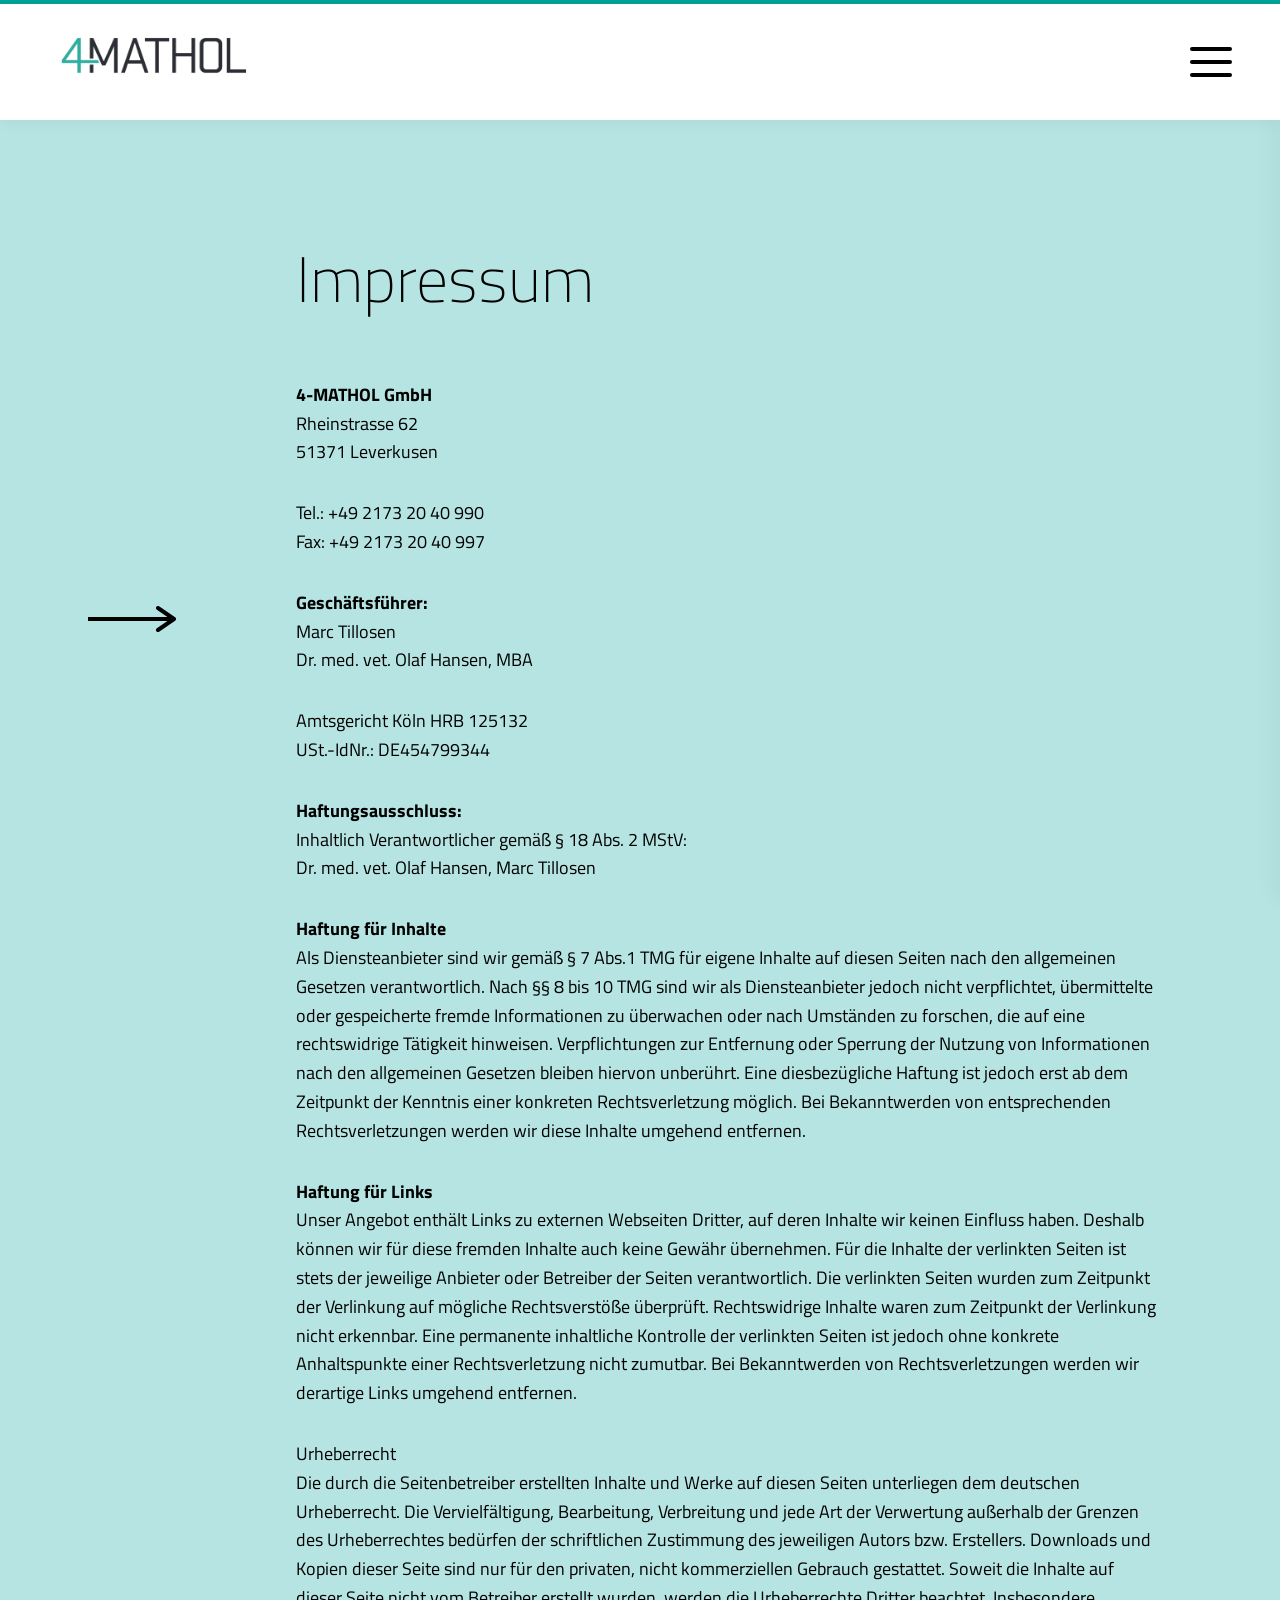
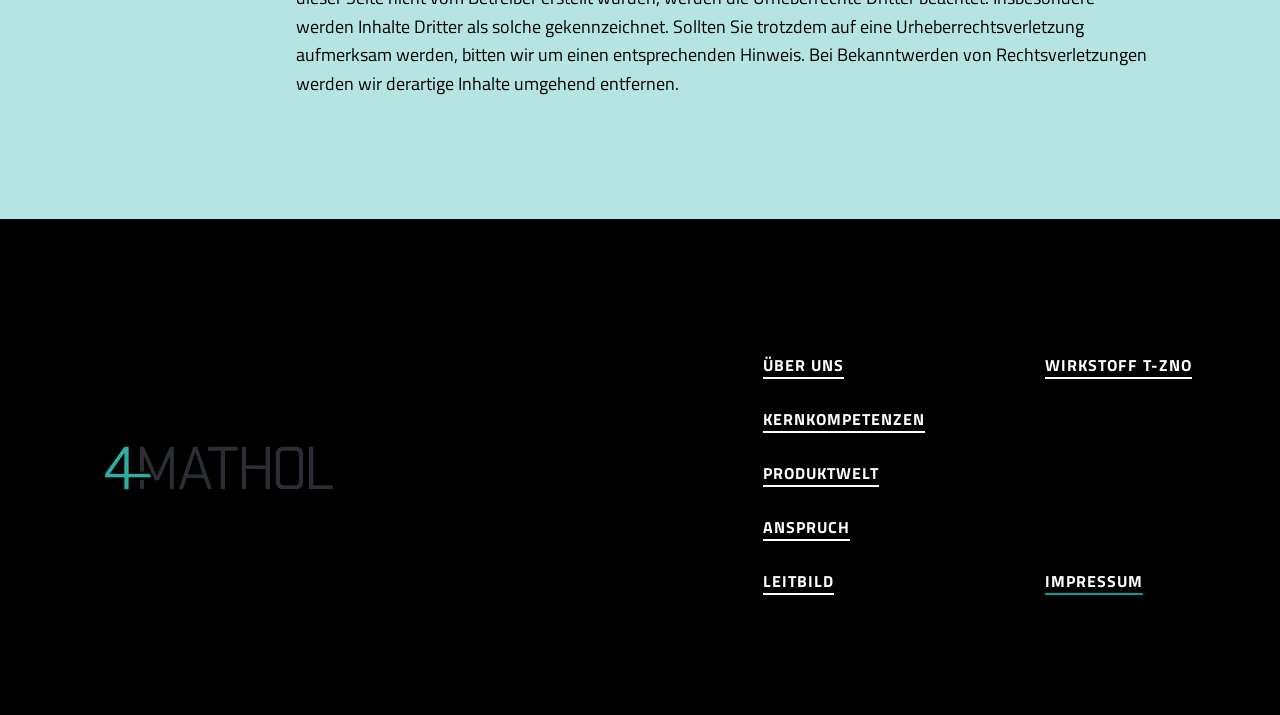
<file: impressum.html>
<!DOCTYPE html>
<html lang="de">
<head>
  <meta charset="UTF-8" />
  <meta name="viewport" content="width=device-width, initial-scale=1.0" />
  <title>Impressum - 4MATHOL</title>
  <link rel="preconnect" href="https://fonts.googleapis.com" />
  <link rel="preconnect" href="https://fonts.gstatic.com" crossorigin />
  <link href="https://fonts.googleapis.com/css2?family=Titillium+Web:wght@200;300;400;600;700&display=swap" rel="stylesheet" />
  <link rel="stylesheet" href="style.css" />
</head>
<body>

  <!-- ── Navbar ── -->
  <header class="navbar">
    <a href="index.html" class="navbar__logo">
      <img src="Public/images/4mathol_logo.png" alt="4MATHOL" />
    </a>
    <button class="navbar__hamburger" aria-label="Menü öffnen">
      <span></span>
      <span></span>
      <span></span>
    </button>
  </header>

  <!-- ── Menu Overlay ── -->
  <div class="menu-overlay" id="menuOverlay">
    <div class="menu-overlay__content">
      <a href="index.html#ueber-uns" class="menu-overlay__link">ÜBER UNS</a>
      <a href="index.html#kernkompetenzen" class="menu-overlay__link">KERNKOMPETENZEN</a>
      <a href="index.html#produktwelt" class="menu-overlay__link">PRODUKTWELT</a>
      <a href="index.html#anspruch" class="menu-overlay__link">ANSPRUCH</a>
      <a href="index.html#leitbild" class="menu-overlay__link">LEITBILD</a>
      <a href="4Mathol und der Wirkstoff t-ZnO.html" class="menu-overlay__link">WIRKSTOFF T-ZnO</a>
      <a href="impressum.html" class="menu-overlay__link active">IMPRESSUM</a>
    </div>
  </div>

  <!-- ── Main Content: Impressum ── -->
  <section class="section-impressum" style="background-color: var(--color-teal-light); padding: 120px 0; min-height: 100vh;">
    
    <!-- Top part without arrow -->
    <div class="container-2col" style="margin-bottom: 32px;">
      <div class="col-left"></div>
      <div class="col-right">
        <h1 style="font-family: var(--font-family); font-weight: var(--fw-200); font-size: 64px; line-height: 1.2; color: var(--color-black); margin-bottom: 64px;">Impressum</h1>
        
        <div style="font-family: var(--font-family); font-weight: var(--fw-400); font-size: 18px; line-height: 1.6; color: var(--color-black); max-width: 860px; display: flex; flex-direction: column; gap: 32px;">
          <div>
            <strong>4-MATHOL GmbH</strong><br>
            Rheinstrasse 62<br>
            51371 Leverkusen
          </div>

          <div>
            Tel.: +49 2173 20 40 990<br>
            Fax: +49 2173 20 40 997
          </div>
        </div>
      </div>
    </div>

    <!-- Bottom part with arrow -->
    <div class="container-2col">
      <div class="col-left" style="margin-top: 6px;">
        <svg width="90" height="28" viewBox="0 0 90 28" fill="none" xmlns="http://www.w3.org/2000/svg" class="anspruch-arrow">
          <path d="M0 14H86M70 3L86 14L70 25" stroke="black" stroke-width="4" stroke-linejoin="round" stroke-linecap="round"/>
        </svg>
      </div>
      <div class="col-right">
        <div style="font-family: var(--font-family); font-weight: var(--fw-400); font-size: 18px; line-height: 1.6; color: var(--color-black); max-width: 860px; display: flex; flex-direction: column; gap: 32px;">
          <div>
            <strong>Geschäftsführer:</strong><br>
            Marc Tillosen<br>
            Dr. med. vet. Olaf Hansen, MBA
          </div>

          <div>
            Amtsgericht Köln HRB 125132<br>
            USt.-IdNr.: DE454799344
          </div>

          <div>
            <strong>Haftungsausschluss:</strong><br>
            Inhaltlich Verantwortlicher gemäß § 18 Abs. 2 MStV:<br>
            Dr. med. vet. Olaf Hansen, Marc Tillosen
          </div>

          <div>
            <strong>Haftung für Inhalte</strong><br>
            Als Diensteanbieter sind wir gemäß § 7 Abs.1 TMG für eigene Inhalte auf diesen Seiten nach den allgemeinen Gesetzen verantwortlich. Nach §§ 8 bis 10 TMG sind wir als Diensteanbieter jedoch nicht verpflichtet, übermittelte oder gespeicherte fremde Informationen zu überwachen oder nach Umständen zu forschen, die auf eine rechtswidrige Tätigkeit hinweisen. Verpflichtungen zur Entfernung oder Sperrung der Nutzung von Informationen nach den allgemeinen Gesetzen bleiben hiervon unberührt. Eine diesbezügliche Haftung ist jedoch erst ab dem Zeitpunkt der Kenntnis einer konkreten Rechtsverletzung möglich. Bei Bekanntwerden von entsprechenden Rechtsverletzungen werden wir diese Inhalte umgehend entfernen.
          </div>

          <div>
            <strong>Haftung für Links</strong><br>
            Unser Angebot enthält Links zu externen Webseiten Dritter, auf deren Inhalte wir keinen Einfluss haben. Deshalb können wir für diese fremden Inhalte auch keine Gewähr übernehmen. Für die Inhalte der verlinkten Seiten ist stets der jeweilige Anbieter oder Betreiber der Seiten verantwortlich. Die verlinkten Seiten wurden zum Zeitpunkt der Verlinkung auf mögliche Rechtsverstöße überprüft. Rechtswidrige Inhalte waren zum Zeitpunkt der Verlinkung nicht erkennbar. Eine permanente inhaltliche Kontrolle der verlinkten Seiten ist jedoch ohne konkrete Anhaltspunkte einer Rechtsverletzung nicht zumutbar. Bei Bekanntwerden von Rechtsverletzungen werden wir derartige Links umgehend entfernen.
          </div>

          <div>
            Urheberrecht<br>
            Die durch die Seitenbetreiber erstellten Inhalte und Werke auf diesen Seiten unterliegen dem deutschen Urheberrecht. Die Vervielfältigung, Bearbeitung, Verbreitung und jede Art der Verwertung außerhalb der Grenzen des Urheberrechtes bedürfen der schriftlichen Zustimmung des jeweiligen Autors bzw. Erstellers. Downloads und Kopien dieser Seite sind nur für den privaten, nicht kommerziellen Gebrauch gestattet. Soweit die Inhalte auf dieser Seite nicht vom Betreiber erstellt wurden, werden die Urheberrechte Dritter beachtet. Insbesondere werden Inhalte Dritter als solche gekennzeichnet. Sollten Sie trotzdem auf eine Urheberrechtsverletzung aufmerksam werden, bitten wir um einen entsprechenden Hinweis. Bei Bekanntwerden von Rechtsverletzungen werden wir derartige Inhalte umgehend entfernen.
          </div>
        </div>
      </div>
    </div>
  </section>

  <!-- ── Footer ── -->
  <footer class="footer">
    <div class="footer__container">
      <a href="index.html" class="footer__logo">
        <img src="Public/images/4mathol_logo-transparent.png" alt="4MATHOL" />
      </a>
      <div class="footer__links">
        <div class="footer__col">
          <a href="index.html#ueber-uns" class="footer__link">ÜBER UNS</a>
          <a href="index.html#kernkompetenzen" class="footer__link">KERNKOMPETENZEN</a>
          <a href="index.html#produktwelt" class="footer__link">PRODUKTWELT</a>
          <a href="index.html#anspruch" class="footer__link">ANSPRUCH</a>
          <a href="index.html#leitbild" class="footer__link">LEITBILD</a>
        </div>
        <div class="footer__col footer__col--right">
          <a href="4Mathol und der Wirkstoff t-ZnO.html" class="footer__link">WIRKSTOFF T-ZnO</a>
          <a href="impressum.html" class="footer__link footer__link--active">IMPRESSUM</a>
        </div>
      </div>
    </div>
  </footer>

  <script>
    document.addEventListener("DOMContentLoaded", () => {
      const hamburger = document.querySelector('.navbar__hamburger');
      const overlay = document.getElementById('menuOverlay');
      const links = document.querySelectorAll('.menu-overlay__link');

      if (hamburger && overlay) {
        hamburger.addEventListener('click', () => {
          overlay.classList.toggle('open');
          hamburger.classList.toggle('open');
        });

        links.forEach(link => {
          link.addEventListener('click', () => {
            overlay.classList.remove('open');
            hamburger.classList.remove('open');
          });
        });
      }
    });
  </script>
</body>
</html>
</file>
<file: style.css>
/* ── Design Tokens ────────────────────────────────────────── */
:root {
  --color-white: #FFFFFF;
  --color-teal: #00A19A;
  --color-teal-light: #B6E4E2;
  --color-black: #000000;

  --font-family: 'Titillium Web', sans-serif;

  --fs-70: 70px;
  --fs-38: 38px;
  --fs-22: 22px;
  --fs-16: 16px;

  --lh-78: 78px;
  --lh-48: 48px;
  --lh-32: 32px;
  --lh-24: 24px;

  --fw-200: 200;
  --fw-300: 300;
  --fw-400: 400;
  --fw-700: 700;
}

/* ── Reset ───────────────────────────────────────────────── */
*,
*::before,
*::after {
  box-sizing: border-box;
  margin: 0;
  padding: 0;
}

html {
  scroll-behavior: smooth;
}

body {
  font-family: var(--font-family);
  color: var(--color-black);
  background: var(--color-white);
  overflow-x: hidden;
}

/* ── Top accent line ─────────────────────────────────────── */
body::before {
  content: '';
  display: block;
  width: 100%;
  height: 4px;
  background: var(--color-teal);
}

/* ── Navbar ──────────────────────────────────────────────── */
.navbar {
  display: flex;
  align-items: center;
  justify-content: space-between;
  padding: 18px 48px;
  background: var(--color-white);
  position: sticky;
  top: 0;
  z-index: 100;
  box-shadow: 0 2px 15px rgba(0, 0, 0, 0.05);
}

.navbar__logo {
  display: flex;
  align-items: center;
  text-decoration: none;
  transform: translateY(2px);
}

.navbar__logo img {
  height: 80px;
  width: auto;
  display: block;
}

.navbar__hamburger {
  display: flex;
  flex-direction: column;
  justify-content: space-between;
  width: 42px;
  height: 30px;
  cursor: pointer;
  background: none;
  border: none;
  padding: 0;
}

.navbar__hamburger span {
  display: block;
  width: 100%;
  height: 4px;
  background: var(--color-black);
  border-radius: 2px;
}

/* ── Hero ────────────────────────────────────────────────── */
.hero {
  width: 100%;
  height: 450px;
  overflow: hidden;
  position: relative;
  display: flex;
  justify-content: center;
  align-items: center;
}

.hero__bg {
  position: absolute;
  top: 0;
  left: 0;
  width: 100%;
  height: 100%;
  object-fit: cover;
  object-position: center center;
  display: block;
  z-index: 1;
}

.hero__logo {
  position: relative;
  z-index: 2;
  width: 50%;
  max-width: 800px;
  height: auto;
  object-fit: contain;
}

/* ── Section: Über Uns ───────────────────────────────────── */
.section-ueber-uns {
  background-color: var(--color-white);
  padding: 100px 0 40px;
}

.section-ueber-uns .container-2col {
  display: grid;
  grid-template-columns: 160px 1fr;
  max-width: 1200px;
  margin: 0 auto;
  padding: 0 48px;
  align-items: start;
  gap: 48px;
}

.section-label {
  font-family: var(--font-family);
  font-style: normal;
  font-weight: var(--fw-700);
  font-size: var(--fs-16);
  line-height: var(--lh-24);
  letter-spacing: 0.83px;
  text-transform: uppercase;
  color: var(--color-black);
  display: inline-block;
  border-bottom: 2px solid var(--color-black);
  padding-bottom: 2px;
  margin-top: 20px;
}

.section-headline {
  font-family: var(--font-family);
  font-weight: var(--fw-200);
  font-size: var(--fs-70);
  line-height: var(--lh-78);
  letter-spacing: 0;
  color: var(--color-black);
  margin-bottom: 48px;
  max-width: 1000px;
}

.section-body {
  font-family: var(--font-family);
  font-style: normal;
  font-weight: var(--fw-400);
  font-size: var(--fs-22);
  line-height: var(--lh-32);
  letter-spacing: 0;
  color: var(--color-black);
  max-width: 860px;
}

/* ── Section: Anspruch ─────────────────────────────────────── */
.section-anspruch {
  background-color: var(--color-white);
  padding: 80px 0 80px;
}

.section-anspruch .container-2col {
  display: grid;
  grid-template-columns: 160px 1fr;
  max-width: 1200px;
  margin: 0 auto;
  padding: 0 48px;
  align-items: start;
  gap: 48px;
}

.anspruch-arrow {
  margin-top: 10px;
}

.anspruch-text {
  font-family: var(--font-family);
  font-style: normal;
  font-weight: var(--fw-300);
  font-size: var(--fs-38);
  line-height: var(--lh-48);
  color: var(--color-black);
}

/* ── Section: Kernkompetenzen ──────────────────────────────── */
.section-kernkompetenzen {
  background-color: var(--color-teal-light);
  padding: 100px 0 120px;
}

.section-kernkompetenzen .container-2col {
  display: grid;
  grid-template-columns: 160px 1fr;
  max-width: 1200px;
  margin: 0 auto;
  padding: 0 48px;
  align-items: start;
  gap: 48px;
}

.kern-label {
  font-family: var(--font-family);
  font-style: normal;
  font-weight: var(--fw-700);
  font-size: var(--fs-16);
  line-height: var(--lh-24);
  letter-spacing: 0.83px;
  color: var(--color-black);
  text-transform: uppercase;
  display: inline-block;
  border-bottom: 2px solid var(--color-black);
  padding-bottom: 2px;
  margin-top: 25px;
}

.kern-headline {
  font-family: var(--font-family);
  font-style: normal;
  font-weight: var(--fw-200);
  font-size: var(--fs-70);
  line-height: var(--lh-78);
  color: var(--color-black);
  margin-bottom: 48px;
}

.kern-body {
  font-family: var(--font-family);
  font-style: normal;
  font-weight: var(--fw-400);
  font-size: var(--fs-22);
  line-height: var(--lh-32);
  color: var(--color-black);
}

@media (max-width: 900px) {

  .section-ueber-uns .container-2col,
  .section-anspruch .container-2col,
  .section-kernkompetenzen .container-2col {
    grid-template-columns: 1fr;
    gap: 32px;
  }

  .kern-label {
    margin-top: 0;
  }
}

/* ── Section: Produktwelt ──────────────────────────────────── */
.section-produktwelt {
  background-color: var(--color-white);
  padding: 100px 0 120px;
}

.section-produktwelt .container-2col {
  display: grid;
  grid-template-columns: 160px 1fr;
  max-width: 1200px;
  margin: 0 auto;
  padding: 0 48px;
  align-items: start;
  gap: 48px;
}

.produkt-label {
  font-family: var(--font-family);
  font-style: normal;
  font-weight: var(--fw-700);
  font-size: var(--fs-16);
  line-height: var(--lh-24);
  letter-spacing: 0.83px;
  color: var(--color-black);
  text-transform: uppercase;
  display: inline-block;
  border-bottom: 2px solid var(--color-black);
  padding-bottom: 2px;
  margin-top: 25px;
}

.produkt-headline {
  font-family: var(--font-family);
  font-style: normal;
  font-weight: var(--fw-200);
  font-size: var(--fs-70);
  line-height: var(--lh-78);
  color: var(--color-black);
  margin-bottom: 48px;
}

.produkt-subhead {
  font-family: var(--font-family);
  font-style: normal;
  font-weight: var(--fw-300);
  font-size: var(--fs-38);
  line-height: var(--lh-48);
  color: var(--color-black);
  margin-bottom: 48px;
}

.produkt-list {
  display: flex;
  flex-direction: column;
  gap: 40px;
  margin-bottom: 64px;
}

.produkt-item {
  display: flex;
  flex-direction: column;
}

.produkt-title {
  font-family: var(--font-family);
  font-style: normal;
  font-weight: var(--fw-700);
  font-size: var(--fs-22);
  line-height: var(--lh-32);
  color: var(--color-black);
  padding-bottom: 12px;
  border-bottom: 2px solid var(--color-black);
  margin-bottom: 16px;
}

.produkt-desc {
  font-family: var(--font-family);
  font-style: normal;
  font-weight: var(--fw-400);
  font-size: var(--fs-22);
  line-height: var(--lh-32);
  color: var(--color-black);
}

.produkt-footer {
  font-family: var(--font-family);
  font-style: normal;
  font-weight: var(--fw-400);
  font-size: var(--fs-22);
  line-height: var(--lh-32);
  color: var(--color-black);
}

@media (max-width: 900px) {
  .section-produktwelt .container-2col {
    grid-template-columns: 1fr;
    gap: 32px;
  }

  .produkt-label {
    margin-top: 0;
  }
}

/* ── Section: Private Label ────────────────────────────────── */
.section-privatelabel {
  background-color: var(--color-white);
  padding: 0 0 120px;
}

.image-gallery {
  display: flex;
  gap: 16px;
  width: 100vw;
  position: relative;
  left: 50%;
  right: 50%;
  margin-left: -50vw;
  margin-right: -50vw;
  overflow: hidden;
  margin-bottom: 80px;
  justify-content: center;
}

.image-gallery img {
  height: 250px;
  width: 375px;
  object-fit: cover;
  flex-shrink: 0;
}

.image-gallery img.half-cut-left {
  width: 187.5px;
  object-position: right center;
}

.image-gallery img.half-cut-right {
  width: 187.5px;
  object-position: left center;
}

.section-privatelabel .container-2col {
  display: grid;
  grid-template-columns: 160px 1fr;
  max-width: 1200px;
  margin: 0 auto;
  padding: 0 48px;
  align-items: start;
  gap: 48px;
}

.private-label-info {
  margin-bottom: 0px;
}

.private-label-title {
  font-family: var(--font-family);
  font-style: normal;
  font-weight: var(--fw-300);
  font-size: var(--fs-38);
  line-height: var(--lh-48);
  color: var(--color-black);
  margin-bottom: 48px;
}

.private-label-desc {
  font-family: var(--font-family);
  font-style: normal;
  font-weight: var(--fw-400);
  font-size: var(--fs-22);
  line-height: var(--lh-32);
  color: var(--color-black);
  max-width: 860px;
  padding-bottom: 45px;
}

.mission-text {
  font-family: var(--font-family);
  font-style: normal;
  font-weight: var(--fw-300);
  font-size: var(--fs-38);
  line-height: var(--lh-48);
  color: var(--color-black);
}


@media (max-width: 900px) {
  .section-privatelabel .container-2col {
    grid-template-columns: 1fr;
    gap: 32px;
  }

  .image-gallery {
    justify-content: flex-start;
    overflow-x: auto;
  }
}

/* ── Section: Qualität ─────────────────────────────────────── */
.section-qualitaet {
  background-color: var(--color-teal-light);
  padding: 100px 0 120px;
}

.section-qualitaet .container-2col {
  display: grid;
  grid-template-columns: 160px 1fr;
  max-width: 1200px;
  margin: 0 auto;
  padding: 0 48px;
  align-items: start;
  gap: 48px;
}

.qualitaet-headline {
  font-family: var(--font-family);
  font-style: normal;
  font-weight: var(--fw-200);
  font-size: var(--fs-70);
  line-height: var(--lh-78);
  color: var(--color-black);
  margin-bottom: 48px;
}

.qualitaet-subhead {
  font-family: var(--font-family);
  font-style: normal;
  font-weight: var(--fw-300);
  font-size: var(--fs-38);
  line-height: var(--lh-48);
  color: var(--color-black);
  margin-bottom: 32px;
}

.qualitaet-body {
  font-family: var(--font-family);
  font-style: normal;
  font-weight: var(--fw-400);
  font-size: var(--fs-22);
  line-height: var(--lh-32);
  color: var(--color-black);
  max-width: 860px;
  margin-bottom: 48px;
}

.qualitaet-list-container {
  margin-bottom: 80px;
  max-width: 900px;
}

.qualitaet-list-title {
  font-family: var(--font-family);
  font-style: normal;
  font-weight: var(--fw-700);
  font-size: var(--fs-22);
  line-height: var(--lh-32);
  color: var(--color-black);
  padding-bottom: 8px;
  border-bottom: 2px solid var(--color-black);
  margin-bottom: 24px;
}

.qualitaet-list {
  list-style: none;
  padding: 0;
  margin: 0;
}

.qualitaet-list>li {
  font-family: var(--font-family);
  font-style: normal;
  font-weight: var(--fw-400);
  font-size: var(--fs-22);
  line-height: var(--lh-32);
  color: var(--color-black);
  position: relative;
  padding-left: 20px;
  margin-bottom: 16px;
}

.qualitaet-list>li::before {
  content: '';
  position: absolute;
  left: 0;
  top: 13px;
  width: 6px;
  height: 6px;
  background-color: var(--color-black);
}

.qualitaet-sublist {
  list-style: none;
  padding: 0;
  margin: 16px 0 0 32px;
}

.qualitaet-sublist>li {
  font-family: var(--font-family);
  font-style: normal;
  font-weight: var(--fw-400);
  font-size: var(--fs-22);
  line-height: var(--lh-32);
  color: var(--color-black);
  position: relative;
  padding-left: 20px;
  margin-bottom: 16px;
}

.qualitaet-sublist>li::before {
  content: '';
  position: absolute;
  left: 0;
  top: 13px;
  width: 6px;
  height: 6px;
  background-color: var(--color-black);
}

@media (max-width: 900px) {
  .section-qualitaet .container-2col {
    grid-template-columns: 1fr;
    gap: 32px;
  }
}

/* ── Section: Leitbild ─────────────────────────────────────── */
.section-leitbild {
  background-color: var(--color-white);
  padding: 100px 0 120px;
}

.section-leitbild .container-2col {
  display: grid;
  grid-template-columns: 160px 1fr;
  max-width: 1200px;
  margin: 0 auto;
  padding: 0 48px;
  align-items: start;
  gap: 48px;
}

.leitbild-headline {
  font-family: var(--font-family);
  font-style: normal;
  font-weight: var(--fw-200);
  font-size: var(--fs-70);
  line-height: var(--lh-78);
  color: var(--color-black);
  margin-bottom: 48px;
}

.leitbild-body {
  font-family: var(--font-family);
  font-style: normal;
  font-weight: var(--fw-400);
  font-size: var(--fs-22);
  line-height: var(--lh-32);
  color: var(--color-black);
  max-width: 860px;
  margin-bottom: 80px;
}

.leitbild-quote-section {
  margin-bottom: 0px;
}

.leitbild-quote {
  font-family: var(--font-family);
  font-style: normal;
  font-weight: var(--fw-300);
  font-size: var(--fs-38);
  line-height: var(--lh-48);
  color: var(--color-black);
  max-width: 860px;
  padding-bottom: 45px;
}

.leitbild-list-container {
  margin-bottom: 0px;
  max-width: 900px;
}

.leitbild-list-title {
  font-family: var(--font-family);
  font-style: normal;
  font-weight: var(--fw-700);
  font-size: var(--fs-22);
  line-height: var(--lh-32);
  color: var(--color-black);
  padding-bottom: 8px;
  border-bottom: 2px solid var(--color-black);
  margin-bottom: 48px;
}

.leitbild-list {
  list-style: none;
  padding: 0;
  margin: 0;
}

.leitbild-list>li {
  font-family: var(--font-family);
  font-style: normal;
  font-weight: var(--fw-400);
  font-size: var(--fs-22);
  line-height: var(--lh-32);
  color: var(--color-black);
  position: relative;
  padding-left: 20px;
  margin-bottom: 24px;
}

.leitbild-list>li::before {
  content: '';
  position: absolute;
  left: 0;
  top: 13px;
  width: 6px;
  height: 6px;
  background-color: var(--color-black);
}

@media (max-width: 900px) {
  .section-leitbild .container-2col {
    grid-template-columns: 1fr;
    gap: 32px;
  }
}

/* ── Section: t-ZnO Intro ──────────────────────────────────── */
.section-tzno-intro {
  background-color: var(--color-white);
  padding: 80px 0;
}

.section-tzno-intro .container-2col {
  display: grid;
  grid-template-columns: 160px 1fr;
  max-width: 1200px;
  margin: 0 auto;
  padding: 0 48px;
  align-items: start;
  gap: 48px;
}

.headline-tzno {
  font-family: var(--font-family);
  font-style: normal;
  font-weight: var(--fw-200);
  font-size: 56px;
  line-height: 64px;
  color: var(--color-teal);
  max-width: 100%;
}

@media (max-width: 900px) {
  .section-tzno-intro .container-2col {
    grid-template-columns: 1fr;
    gap: 32px;
  }
}

/* ── Section: t-ZnO Beschreibung ───────────────────────────── */
.section-tzno-beschreibung {
  background-color: var(--color-white);
  padding: 20px 0 100px;
}

.section-tzno-beschreibung .container-2col {
  display: grid;
  grid-template-columns: 160px 1fr;
  max-width: 1200px;
  margin: 0 auto;
  padding: 0 48px;
  align-items: start;
  gap: 48px;
}

@media (max-width: 900px) {
  .section-tzno-beschreibung .container-2col {
    grid-template-columns: 1fr;
    gap: 32px;
  }
}

/* ── Section: Wirkprinzip ──────────────────────────────────── */
.section-wirkprinzip {
  background-color: var(--color-teal-light);
  padding: 100px 0 120px;
}

.section-wirkprinzip .container-2col {
  display: grid;
  grid-template-columns: 160px 1fr;
  max-width: 1200px;
  margin: 0 auto;
  padding: 0 48px;
  align-items: start;
  gap: 48px;
}

@media (max-width: 900px) {
  .section-wirkprinzip .container-2col {
    grid-template-columns: 1fr;
    gap: 32px;
  }
}

/* ── Section: Patente ──────────────────────────────────────── */
.section-patente {
  background-color: var(--color-teal);
  padding: 100px 0 120px;
}

.section-patente .container-2col {
  display: grid;
  grid-template-columns: 160px 1fr;
  max-width: 1200px;
  margin: 0 auto;
  padding: 0 48px;
  align-items: start;
  gap: 48px;
}

.section-patente .kern-label {
  color: var(--color-white);
  border-bottom-color: var(--color-white);
}

.section-patente .kern-headline {
  color: var(--color-white);
}

.section-patente .qualitaet-list-title {
  color: var(--color-white);
  border-bottom-color: var(--color-white);
}

.section-patente .qualitaet-list>li {
  color: var(--color-white);
  margin-bottom: 24px;
}

.section-patente .qualitaet-list>li::before {
  background-color: var(--color-white);
}

@media (max-width: 900px) {
  .section-patente .container-2col {
    grid-template-columns: 1fr;
    gap: 32px;
  }
}

/* ── Section: Anwendungsbereiche ───────────────────────────── */
.section-anwendungsbereiche {
  background-color: var(--color-white);
  padding: 100px 0 120px;
}

.section-anwendungsbereiche .container-2col {
  display: grid;
  grid-template-columns: 160px 1fr;
  max-width: 1200px;
  margin: 0 auto;
  padding: 0 48px;
  align-items: start;
  gap: 48px;
}

@media (max-width: 900px) {
  .section-anwendungsbereiche .container-2col {
    grid-template-columns: 1fr;
    gap: 32px;
  }
}

/* ── Section: Forschung ────────────────────────────────────── */
.section-forschung {
  background-color: var(--color-white);
  padding: 100px 0 120px;
}

.section-forschung .container-2col {
  display: grid;
  grid-template-columns: 160px 1fr;
  max-width: 1200px;
  margin: 0 auto;
  padding: 0 48px;
  align-items: start;
  gap: 48px;
}

@media (max-width: 900px) {
  .section-forschung .container-2col {
    grid-template-columns: 1fr;
    gap: 32px;
  }
}

/* ── Section: Nachweise ────────────────────────────────────── */
.section-nachweise {
  background-color: var(--color-teal-light);
  padding: 100px 0 120px;
}

.section-nachweise .container-2col {
  display: grid;
  grid-template-columns: 160px 1fr;
  max-width: 1200px;
  margin: 0 auto;
  padding: 0 48px;
  align-items: start;
  gap: 48px;
}

.section-nachweise .container-2col.align-center {
  align-items: center;
}

@media (max-width: 900px) {
  .section-nachweise .container-2col {
    grid-template-columns: 1fr;
    gap: 32px;
  }
}

/* ── Section: Zusammenfassung ──────────────────────────────── */
.section-zusammenfassung {
  background-color: var(--color-teal);
  padding: 100px 0 120px;
}

.section-zusammenfassung .container-2col {
  display: grid;
  grid-template-columns: 160px 1fr;
  max-width: 1200px;
  margin: 0 auto;
  padding: 0 48px;
  align-items: start;
  gap: 48px;
}

.section-zusammenfassung .kern-label,
.section-zusammenfassung .kern-headline,
.section-zusammenfassung .qualitaet-list-title,
.section-zusammenfassung .qualitaet-list>li {
  color: var(--color-white);
}

.section-zusammenfassung .kern-label,
.section-zusammenfassung .qualitaet-list-title {
  border-bottom-color: var(--color-white);
}

.section-zusammenfassung .qualitaet-list>li::before {
  background-color: var(--color-white);
}

@media (max-width: 900px) {
  .section-zusammenfassung .container-2col {
    grid-template-columns: 1fr;
    gap: 32px;
  }
}

/* ── Section: Impressum ────────────────────────────────────── */
.section-impressum .container-2col {
  display: grid;
  grid-template-columns: 160px 1fr;
  max-width: 1200px;
  margin: 0 auto;
  padding: 0 48px;
  align-items: start;
  gap: 48px;
}

@media (max-width: 900px) {
  .section-impressum .container-2col {
    grid-template-columns: 1fr;
    gap: 32px;
  }
}

/* ── Menu Overlay ──────────────────────────────────────────── */
.menu-overlay {
  position: fixed;
  top: 90px;
  right: -400px;
  width: 400px;
  max-width: 100vw;
  height: calc(100vh - 90px);
  background-color: var(--color-white);
  box-shadow: -4px 0 24px rgba(0, 0, 0, 0.05);
  display: flex;
  flex-direction: column;
  justify-content: flex-start;
  align-items: flex-start;
  padding: 64px 48px;
  z-index: 99;
  transition: right 0.3s ease-in-out;
}

.menu-overlay.open {
  right: 0;
}

.menu-overlay__content {
  display: flex;
  flex-direction: column;
  gap: 32px;
  text-align: left;
  width: 100%;
}

.menu-overlay__link {
  text-decoration: none;
  font-family: var(--font-family);
  font-weight: var(--fw-700);
  font-size: 24px;
  letter-spacing: 2px;
  color: var(--color-black);
  border-bottom: 2px solid transparent;
  text-transform: uppercase;
  transition: border-bottom-color 0.2s ease, color 0.2s ease;
  padding-bottom: 4px;
}

.menu-overlay__link:hover,
.menu-overlay__link.active {
  color: var(--color-teal);
  border-bottom-color: var(--color-teal);
}

.navbar__hamburger span {
  transition: transform 0.3s ease, opacity 0.3s ease;
}

.navbar__hamburger.open span:nth-child(1) {
  transform: translateY(13px) rotate(45deg);
}

.navbar__hamburger.open span:nth-child(2) {
  opacity: 0;
}

.navbar__hamburger.open span:nth-child(3) {
  transform: translateY(-13px) rotate(-45deg);
}

/* ── Footer ────────────────────────────────────────────────── */
.footer {
  background-color: var(--color-black);
  padding: 120px 0;
}

.footer__container {
  display: flex;
  justify-content: space-between;
  align-items: flex-end;
  max-width: 1200px;
  margin: 0 auto;
  padding: 0 48px;
}

.footer__logo {
  display: block;
  text-decoration: none;
}

.footer__logo img {
  height: 256px;
  width: auto;
  max-width: 100%;
  display: block;
}

.footer__links {
  display: flex;
  gap: 120px;
}

.footer__col {
  display: flex;
  flex-direction: column;
  gap: 32px;
  align-items: flex-start;
}

.footer__col--right {
  justify-content: space-between;
  gap: 32px;
}

.footer__link {
  font-family: var(--font-family);
  font-weight: var(--fw-700);
  font-size: var(--fs-16);
  line-height: 1;
  letter-spacing: 1px;
  color: var(--color-white);
  text-transform: uppercase;
  text-decoration: none;
  border-bottom: 2px solid var(--color-white);
  padding-bottom: 4px;
  transition: border-bottom-color 0.2s ease;
}

.footer__link:hover,
.footer__link--active {
  border-bottom-color: var(--color-teal);
}

@media (max-width: 900px) {
  .footer__container {
    flex-direction: column;
    align-items: flex-start;
    gap: 64px;
  }

  .footer__links {
    flex-direction: column;
    gap: 48px;
    width: 100%;
  }
}

/* ── Mobile Phones (≤ 480px) ────────────────────────────────── */
@media (max-width: 480px) {

  /* Suppress forced line-breaks so text reflows naturally */
  br {
    display: none;
  }

  /* Navbar */
  .navbar {
    padding: 11px 20px;
  }

  .navbar__logo {
    font-size: 28px;
  }

  .navbar__logo img {
    height: 54px;
    transform: translateY(1px);
  }

  /* Hero */
  .hero {
    height: 180px;
  }

  /* ── Universal container padding ── */
  .section-ueber-uns .container-2col,
  .section-anspruch .container-2col,
  .section-kernkompetenzen .container-2col,
  .section-produktwelt .container-2col,
  .section-privatelabel .container-2col,
  .section-qualitaet .container-2col,
  .section-leitbild .container-2col {
    padding: 0 20px;
    gap: 16px;
  }

  /* ── Section vertical padding ── */
  .section-ueber-uns {
    padding: 48px 0 24px;
  }

  .section-anspruch {
    padding: 40px 0;
  }

  .section-kernkompetenzen {
    padding: 48px 0 56px;
  }

  .section-produktwelt {
    padding: 48px 0 56px;
  }

  .section-privatelabel {
    padding: 0 0 56px;
  }

  .section-qualitaet {
    padding: 48px 0 56px;
  }

  .section-leitbild {
    padding: 48px 0 56px;
  }

  /* ── Remove top-margin on section labels (single-col layout) ── */
  .section-label {
    margin-top: 0;
  }

  /* ── Large headlines: 70 px → 34 px ── */
  .section-headline,
  .kern-headline,
  .produkt-headline,
  .qualitaet-headline,
  .leitbild-headline {
    font-size: 34px;
    line-height: 42px;
    margin-bottom: 24px;
  }

  /* ── Medium headlines: 38 px → 22 px ── */
  .anspruch-text,
  .mission-text,
  .private-label-title,
  .produkt-subhead,
  .qualitaet-subhead,
  .leitbild-quote {
    font-size: 22px;
    line-height: 30px;
  }

  /* ── Body text: 22 px → 16 px ── */
  .section-body,
  .kern-body,
  .produkt-desc,
  .produkt-footer,
  .private-label-desc,
  .qualitaet-body,
  .leitbild-body {
    font-size: 16px;
    line-height: 25px;
  }

  /* ── List text ── */
  .produkt-title {
    font-size: 16px;
    line-height: 24px;
  }

  .qualitaet-list-title,
  .leitbild-list-title {
    font-size: 15px;
    line-height: 22px;
  }

  .qualitaet-list>li,
  .qualitaet-sublist>li,
  .leitbild-list>li {
    font-size: 16px;
    line-height: 25px;
    margin-bottom: 12px;
  }

  /* ── Produkt list ── */
  .produkt-list {
    gap: 24px;
    margin-bottom: 36px;
  }

  .produkt-title {
    padding-bottom: 8px;
    margin-bottom: 10px;
  }

  /* ── Qualität / Leitbild containers ── */
  .qualitaet-list-container {
    margin-bottom: 44px;
  }

  .leitbild-body {
    margin-bottom: 36px;
  }

  .leitbild-quote {
    padding-bottom: 28px;
  }

  .private-label-desc {
    padding-bottom: 28px;
  }

  /* ── Arrow SVG: scale down slightly ── */
  .anspruch-arrow {
    width: 56px;
    height: 18px;
  }

  /* ── Image gallery ── */
  .image-gallery {
    gap: 8px;
    margin-bottom: 44px;
  }

  .image-gallery img {
    height: 160px;
    width: 240px;
  }

  .image-gallery img.half-cut-left,
  .image-gallery img.half-cut-right {
    width: 120px;
  }

  /* ── Menu overlay: full-width slide-in ── */
  .menu-overlay {
    width: 100%;
    right: -100%;
    padding: 44px 24px;
    top: 72px;
    height: calc(100vh - 72px);
  }

  .menu-overlay.open {
    right: 0;
  }

  .menu-overlay__content {
    gap: 22px;
  }

  .menu-overlay__link {
    font-size: 18px;
    letter-spacing: 1.5px;
  }

  /* ── Footer ── */
  .footer {
    padding: 56px 0;
  }

  .footer__container {
    padding: 0 20px;
    gap: 40px;
  }

  .footer__logo img {
    height: 160px;
    max-width: 100%;
  }

  .footer__links {
    gap: 28px;
  }

  .footer__col {
    gap: 20px;
  }
}

/* ── Mobile: t-ZnO page sections (≤ 480px) ─────────────────── */
@media (max-width: 480px) {

  /* Container padding for all t-ZnO page sections */
  .section-tzno-intro .container-2col,
  .section-tzno-beschreibung .container-2col,
  .section-wirkprinzip .container-2col,
  .section-patente .container-2col,
  .section-anwendungsbereiche .container-2col,
  .section-forschung .container-2col,
  .section-nachweise .container-2col,
  .section-zusammenfassung .container-2col {
    padding: 0 20px;
    gap: 16px;
  }

  /* Section vertical padding */
  .section-tzno-intro {
    padding: 44px 0 28px;
  }

  .section-tzno-beschreibung {
    padding: 10px 0 44px;
  }

  .section-wirkprinzip {
    padding: 44px 0 52px;
  }

  .section-patente {
    padding: 44px 0 52px;
  }

  .section-anwendungsbereiche {
    padding: 44px 0 52px;
  }

  .section-forschung {
    padding: 44px 0 52px;
  }

  .section-nachweise {
    padding: 44px 0 52px;
  }

  .section-zusammenfassung {
    padding: 44px 0 52px;
  }

  /* t-ZnO hero headline: 56 px → 26 px */
  .headline-tzno {
    font-size: 26px;
    line-height: 36px;
  }

  /* Override inline font-size on Studienfazit / Experteneinschätzung
     quote blocks (they have style="font-size:38px" inline) */
  .mission-text {
    font-size: 20px !important;
    line-height: 28px !important;
  }

  /* Reduce the large inline margin-bottom on nachweise containers */
  .section-nachweise .container-2col {
    margin-bottom: 36px !important;
  }

  /* Zusammenfassung: reduce the inline margin-top on the quote block */
  .section-zusammenfassung .align-center {
    margin-top: 40px !important;
  }

  /* Tighten qualitaet-list-container inline margins across t-ZnO sections */
  .section-wirkprinzip .qualitaet-list-container,
  .section-patente .qualitaet-list-container,
  .section-anwendungsbereiche .qualitaet-list-container,
  .section-forschung .qualitaet-list-container,
  .section-nachweise .qualitaet-list-container,
  .section-zusammenfassung .qualitaet-list-container {
    margin-bottom: 28px !important;
  }

  /* Tighten inline margin-bottom on kern-body paragraphs */
  .section-wirkprinzip .kern-body,
  .section-forschung .kern-body,
  .section-nachweise .kern-body,
  .section-tzno-beschreibung .kern-body {
    margin-bottom: 20px !important;
  }

  /* Image gallery in Anwendungsbereiche:
     remove the large positive/negative inline margins */
  .section-anwendungsbereiche .image-gallery {
    margin-top: 44px !important;
    margin-bottom: 0 !important;
  }

  /* Logos section: override inline padding */
  .section-logos {
    padding: 56px 0 !important;
  }

  .section-logos>div {
    padding: 0 20px !important;
  }
}

/* ── Section: Logos ───────────────────────────────────────── */
.section-logos {
  background: var(--color-white);
  padding: 90px 0;
}

.logos-grid {
  display: flex;
  align-items: center;
  justify-content: space-evenly;
  flex-wrap: wrap;
  max-width: 1200px;
  margin: 0 auto;
  padding: 0 48px;
  gap: 16px;
}

.logos-grid__item {
  display: flex;
  justify-content: center;
  align-items: center;
  padding: 16px;
}

.logos-grid__item img {
  height: 110px;
  width: auto;
  display: block;
}

@media (max-width: 480px) {
  .section-logos {
    padding: 52px 0 !important;
  }

  .logos-grid {
    flex-direction: column;
    align-items: center;
    padding: 0 20px;
    gap: 8px;
  }

  .logos-grid__item {
    width: 100%;
    padding: 16px 20px;
  }

  .logos-grid__item img {
    height: 70px;
    max-width: 100%;
  }
}

/* ── Mobile: Impressum page (≤ 480px) ──────────────────────── */
@media (max-width: 480px) {

  /* Section: reduce inline padding and lift the forced full-height */
  .section-impressum {
    padding: 48px 0 56px !important;
    min-height: auto !important;
  }

  /* Container horizontal padding */
  .section-impressum .container-2col {
    padding: 0 20px;
    gap: 16px;
  }

  /* Page headline: 64 px inline → 32 px */
  .section-impressum h1 {
    font-size: 32px !important;
    line-height: 1.2 !important;
    margin-bottom: 32px !important;
  }

  /* Contact & legal content flex columns: shrink font + gap */
  .section-impressum .col-right>div {
    font-size: 15px !important;
    line-height: 1.65 !important;
    gap: 22px !important;
  }

  /* Arrow SVG */
  .section-impressum .anspruch-arrow {
    width: 48px;
    height: 16px;
  }
}
</file>
